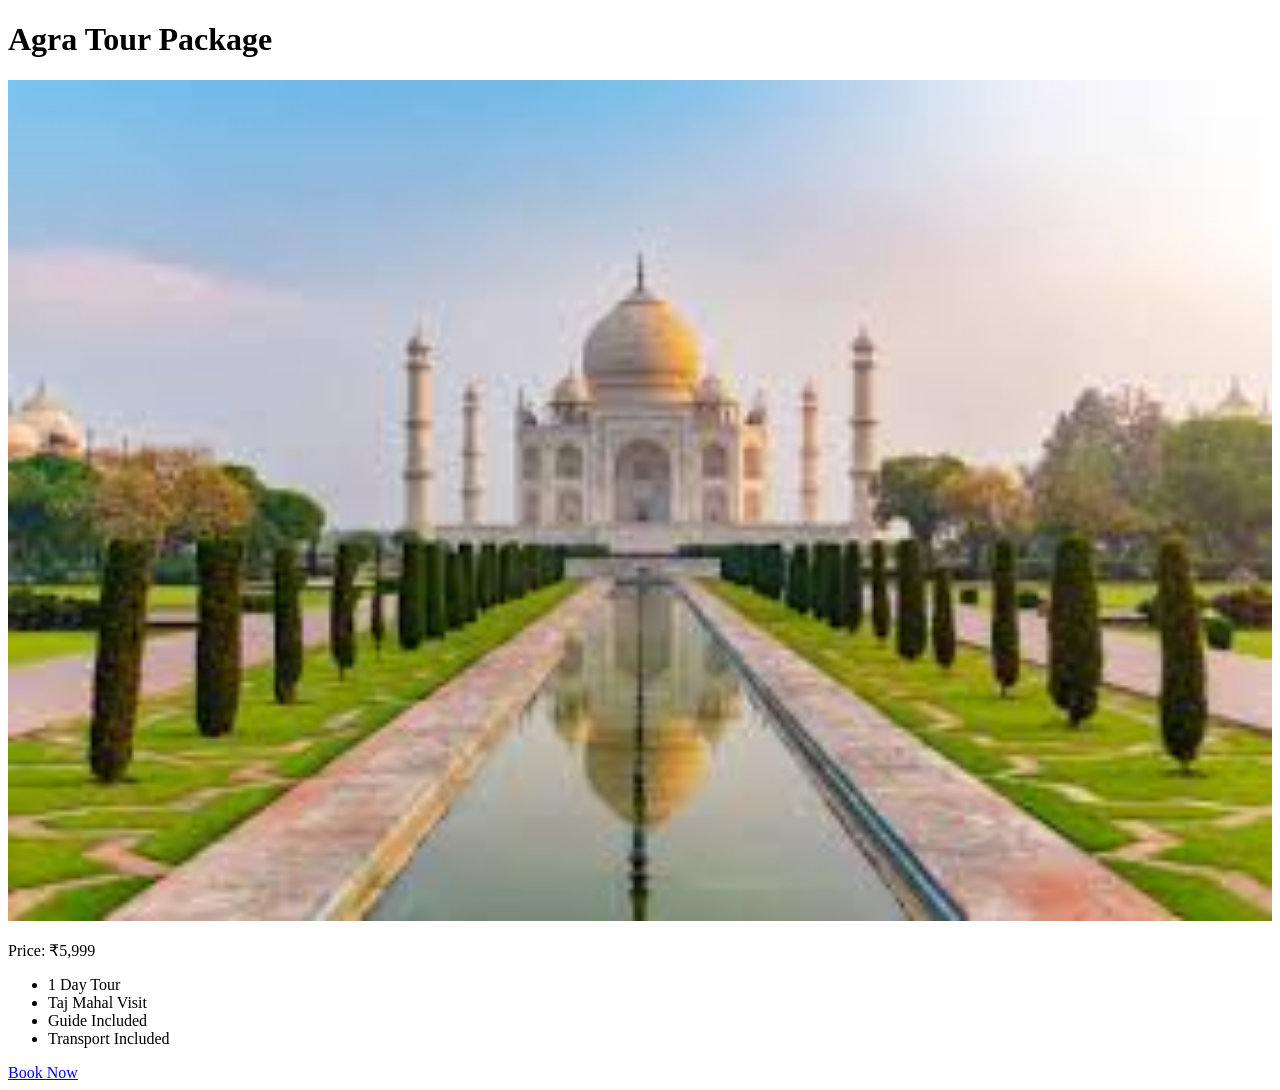
<file: agra.html>
<!DOCTYPE html>
<html>
<head>
<title>Agra Package</title>
</head>
<body>
<h1>Agra Tour Package</h1>
<img src="agra.jpg" width="100%">
<p>Price: ₹5,999</p>
<ul>
<li>1 Day Tour</li>
<li>Taj Mahal Visit</li>
<li>Guide Included</li>
<li>Transport Included</li>
</ul>
<a href="https://wa.me/918447049935">Book Now</a>
</body>
</html>
</file>
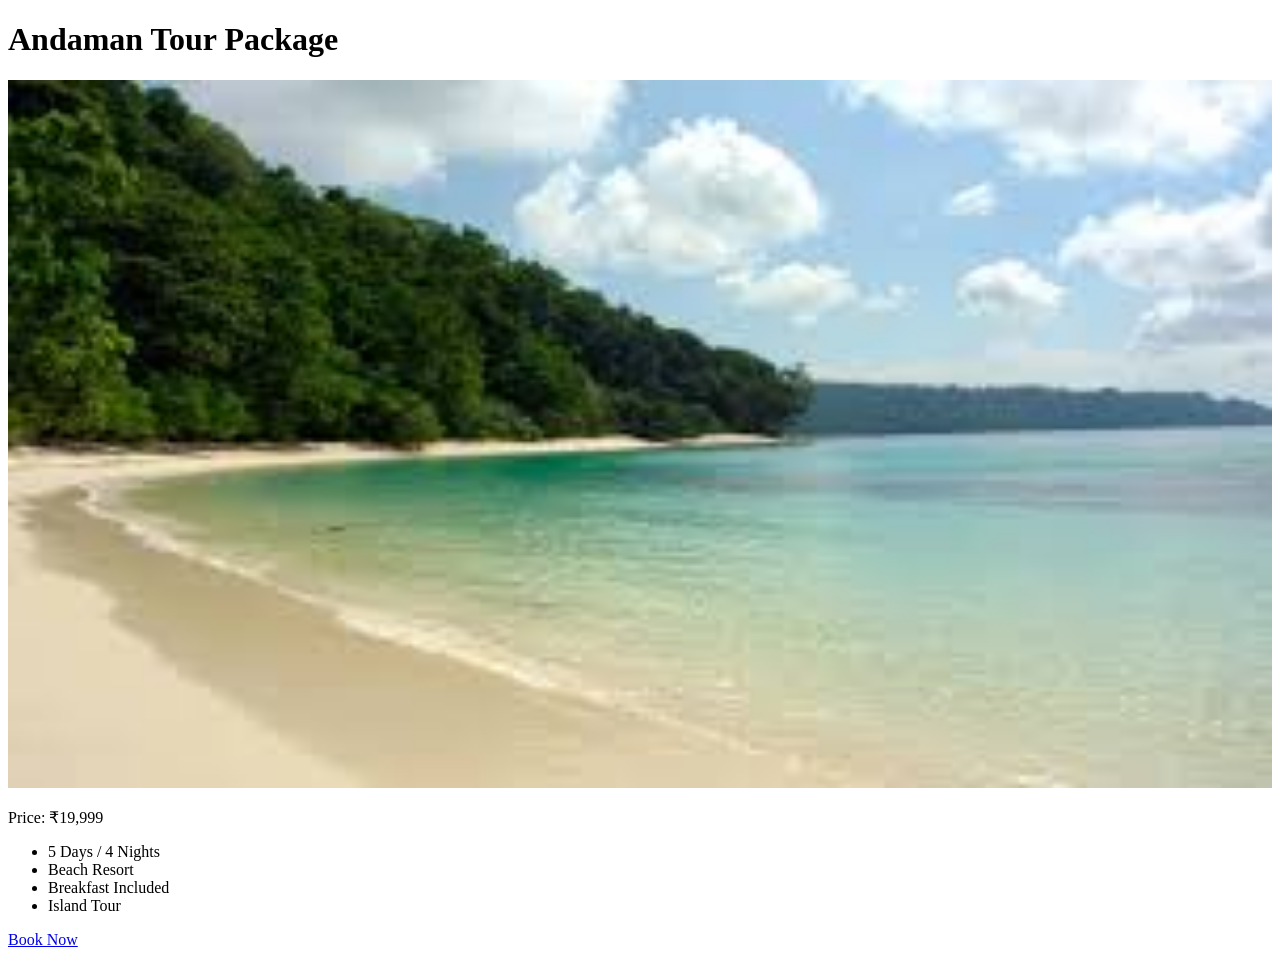
<file: andaman.html>
<!DOCTYPE html>
<html>
<head>
<title>Andaman Package</title>
</head>
<body>
<h1>Andaman Tour Package</h1>
<img src="andaman.jpg" width="100%">
<p>Price: ₹19,999</p>
<ul>
<li>5 Days / 4 Nights</li>
<li>Beach Resort</li>
<li>Breakfast Included</li>
<li>Island Tour</li>
</ul>
<a href="https://wa.me/918447049935">Book Now</a>
</body>
</html>
</file>
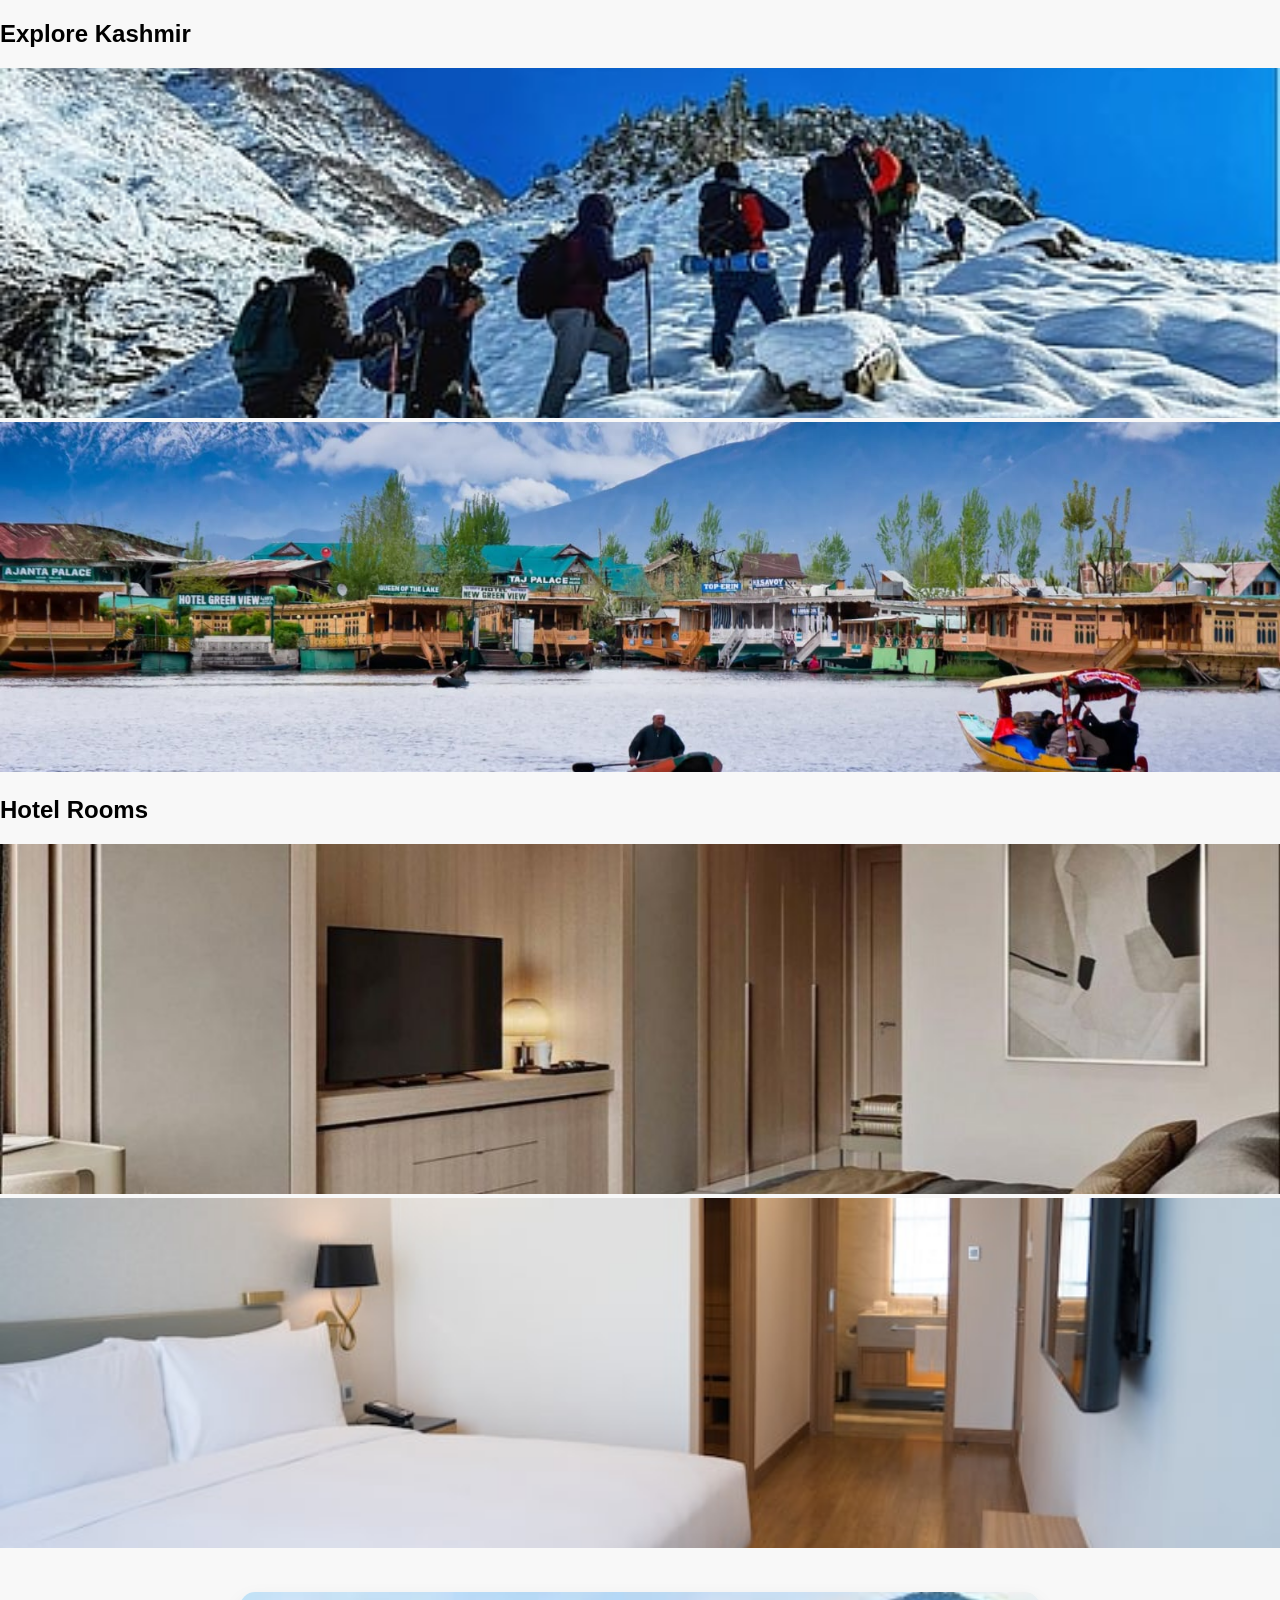
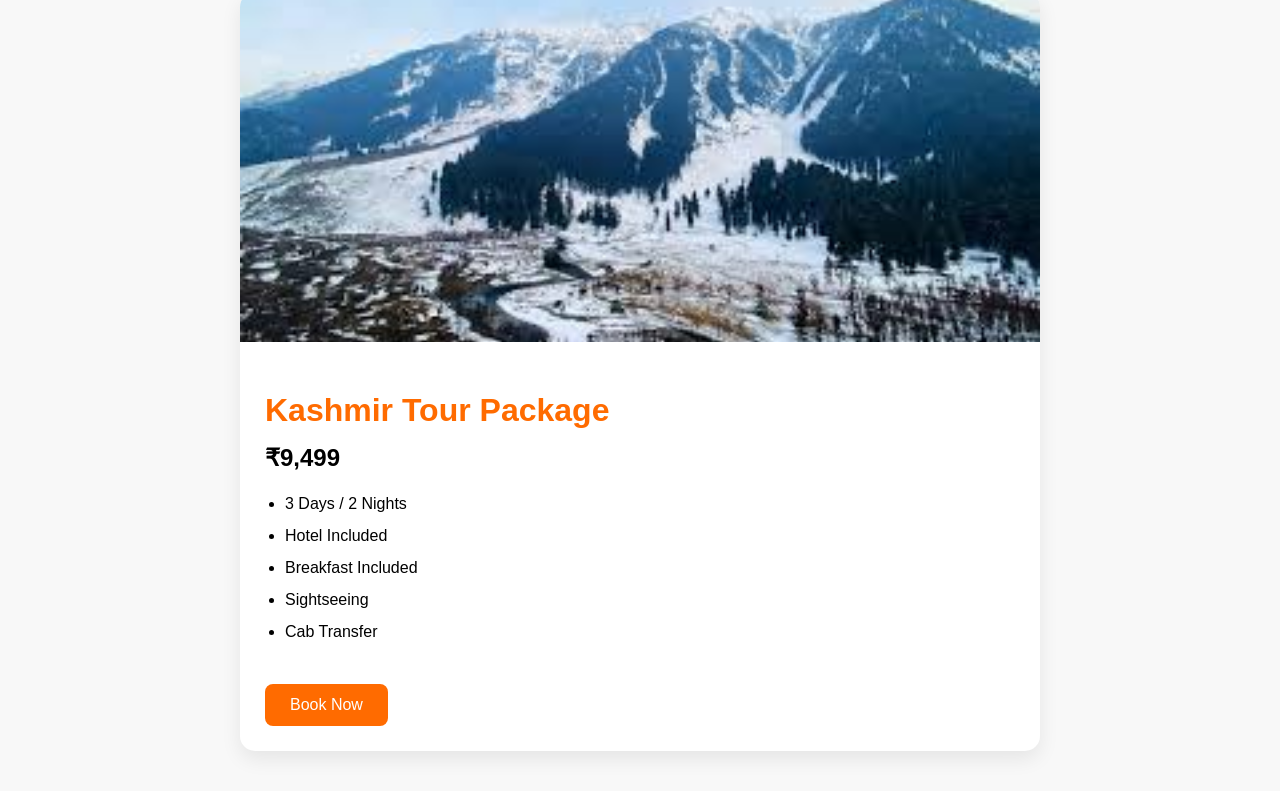
<file: kashmir.html>
<!-- kashmir.html -->
<!DOCTYPE html>
<html lang="en">
<head>
<meta charset="UTF-8">
<meta name="viewport" content="width=device-width, initial-scale=1.0">
<title>Kashmir Package</title>
<h2>Explore Kashmir</h2>
<div class="gallery">
   <img src="kashmir1.jpg.jpeg">
   <img src="kashmir2.jpg.jpeg">
</div>

<h2>Hotel Rooms</h2>
<div class="gallery">
   <img src="room1.jpg.jpeg">
   <img src="room2.jpg.jpeg">
</div>
<style>
body{
margin:0;
font-family:sans-serif;
background:#f8f8f8;
}
.box{
max-width:800px;
margin:40px auto;
background:white;
border-radius:15px;
overflow:hidden;
box-shadow:0 8px 20px rgba(0,0,0,.08);
}
img{
width:100%;
height:350px;
object-fit:cover;
}
.content{
padding:25px;
}
h1{
color:#ff6b00;
margin-bottom:10px;
}
.price{
font-size:24px;
font-weight:bold;
margin:15px 0;
}
ul{
line-height:2;
padding-left:20px;
}
a{
display:inline-block;
margin-top:20px;
background:#ff6b00;
color:white;
padding:12px 25px;
text-decoration:none;
border-radius:8px;
}
</style>
</head>
<body>

<div class="box">
<img src="kashmir.jpg">
<div class="content">
<h1>Kashmir Tour Package</h1>
<p class="price">₹9,499</p>

<ul>
<li>3 Days / 2 Nights</li>
<li>Hotel Included</li>
<li>Breakfast Included</li>
<li>Sightseeing</li>
<li>Cab Transfer</li>
</ul>

<a href="https://wa.me/918447049935">Book Now</a>
</div>
</div>

</body>
</html>
</file>
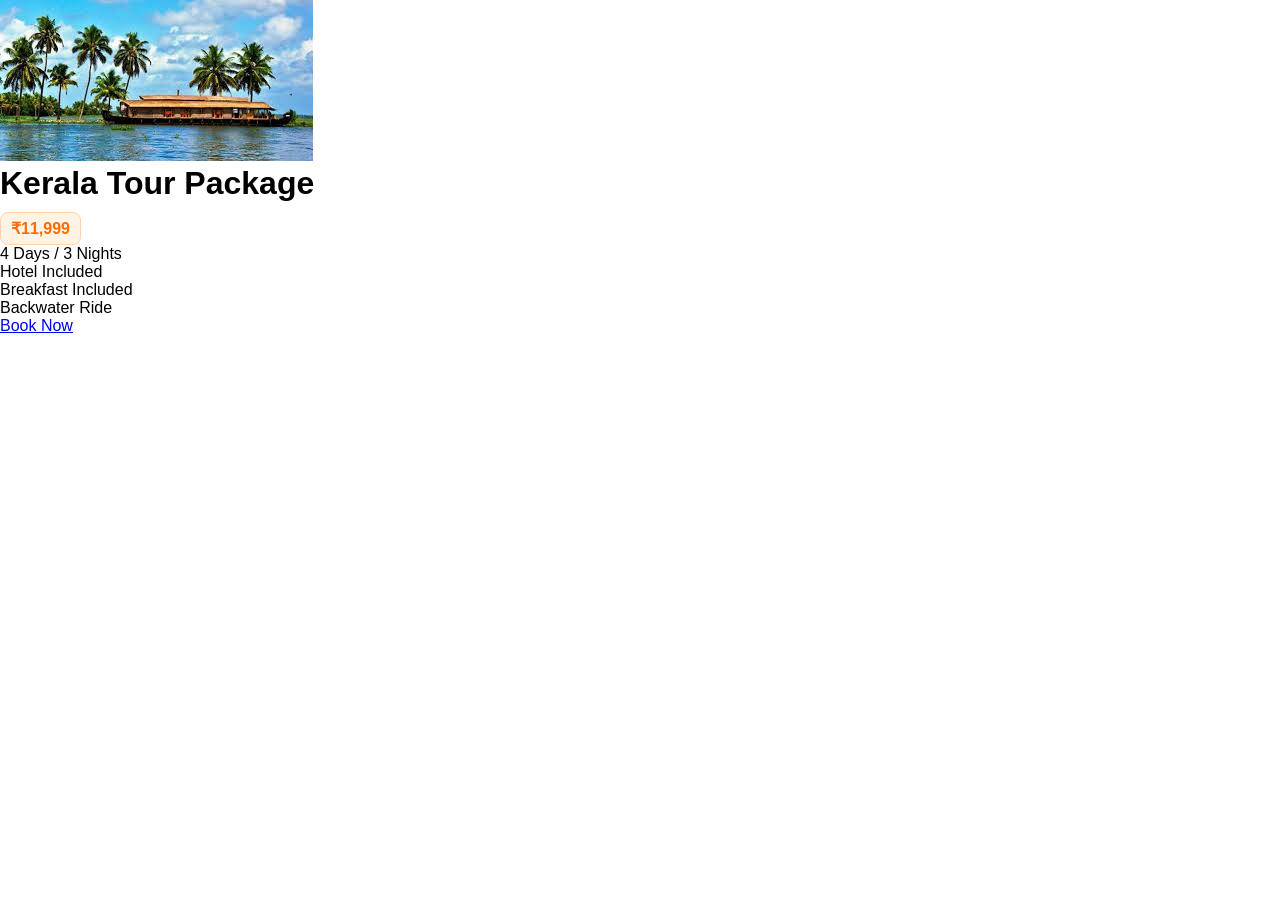
<file: kerala.html>
<!DOCTYPE html>
<html>
<head>
<title>Kerala Package</title>
<link rel="stylesheet" href="style.css">
</head>
<body>
<div class="box">
<img src="kerala.jpg">
<div class="content">
<h1>Kerala Tour Package</h1>
<p class="price">₹11,999</p>
<ul>
<li>4 Days / 3 Nights</li>
<li>Hotel Included</li>
<li>Breakfast Included</li>
<li>Backwater Ride</li>
</ul>
<a href="https://wa.me/918447049935">Book Now</a>
</div>
</div>
</body>
</html>
</file>
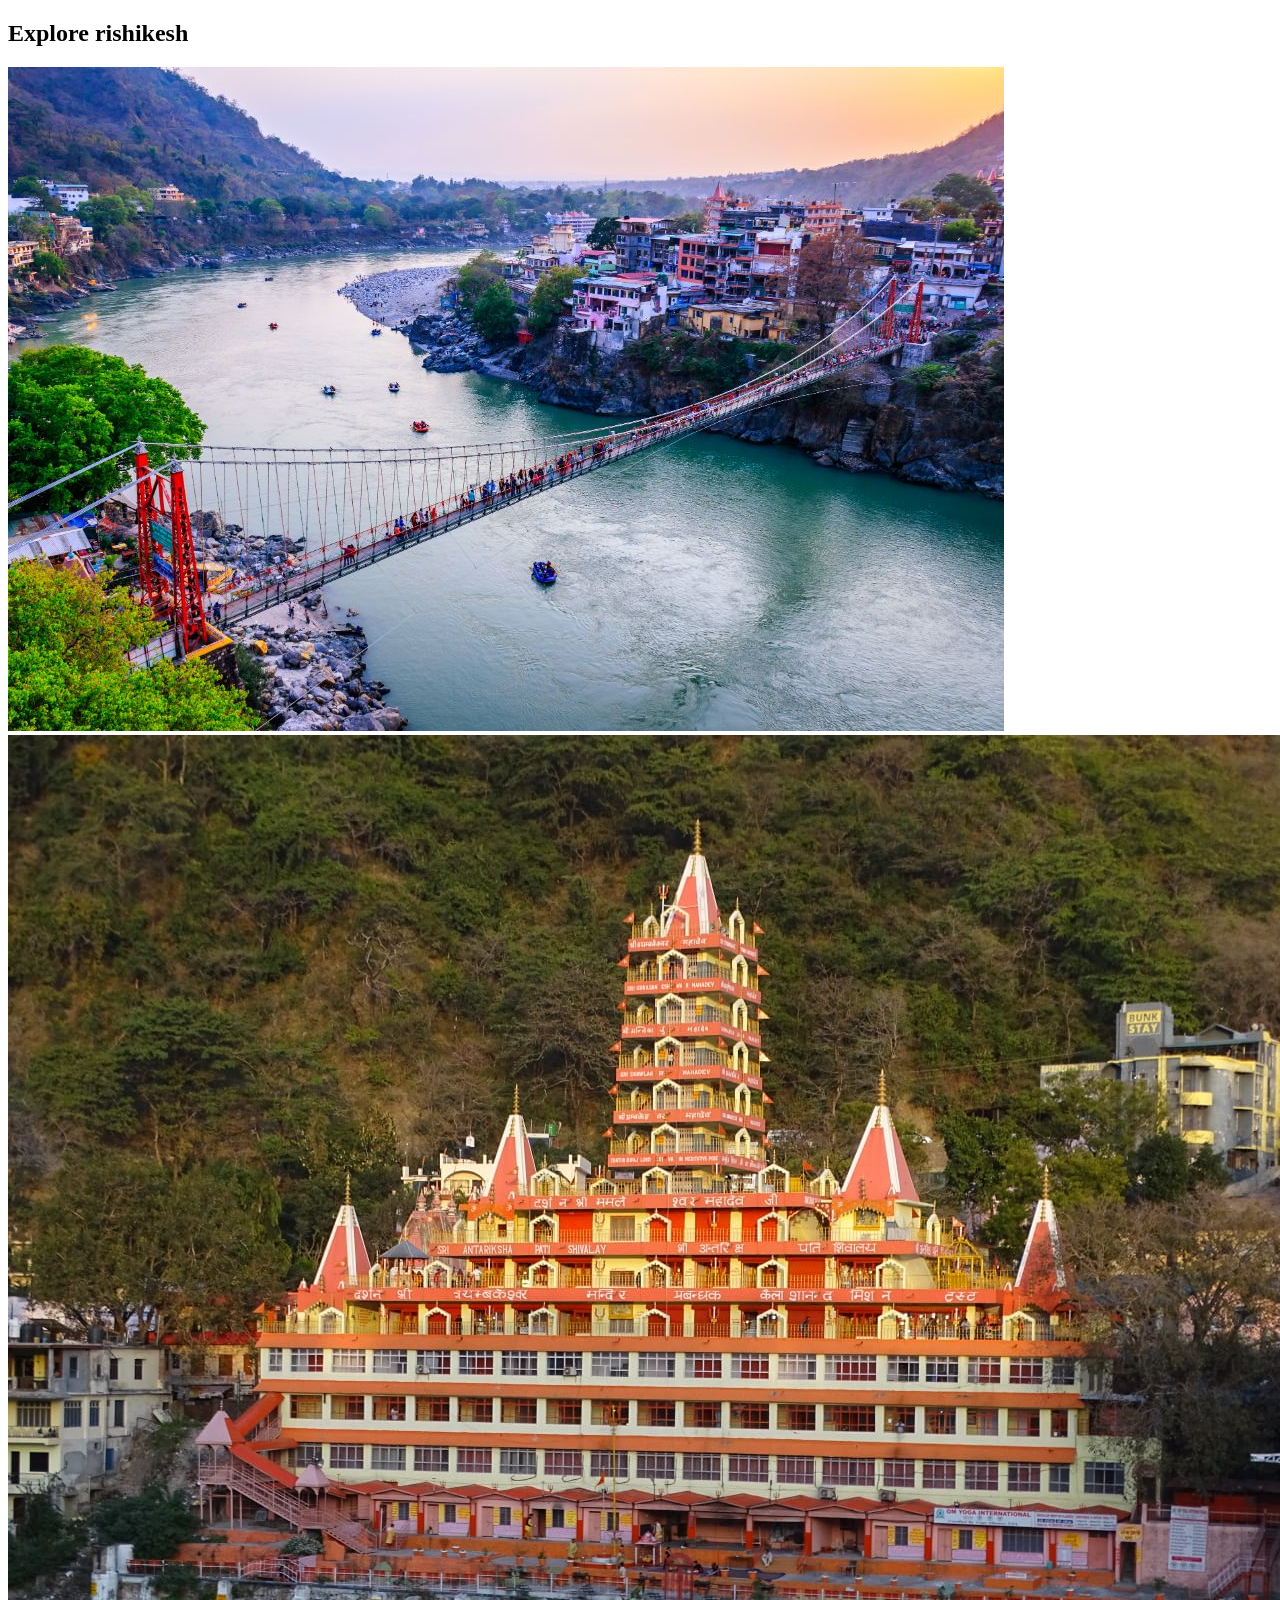
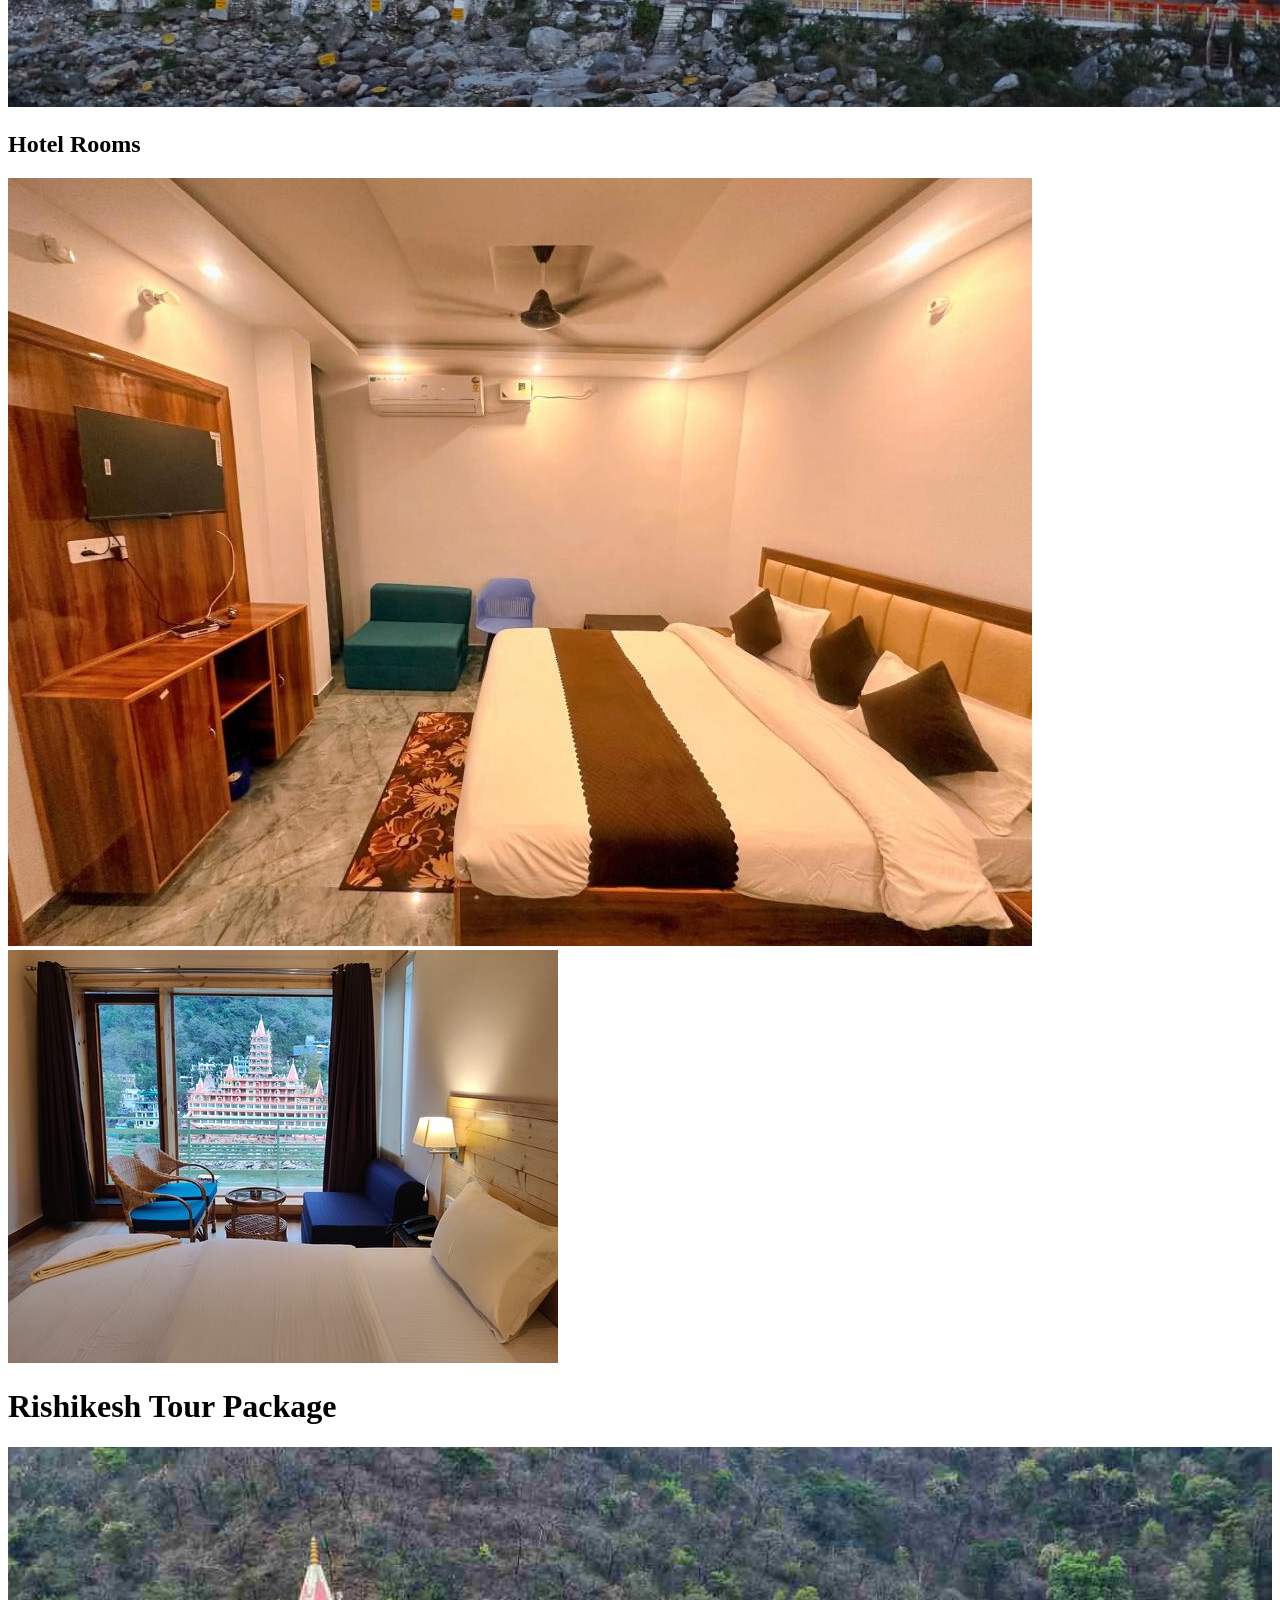
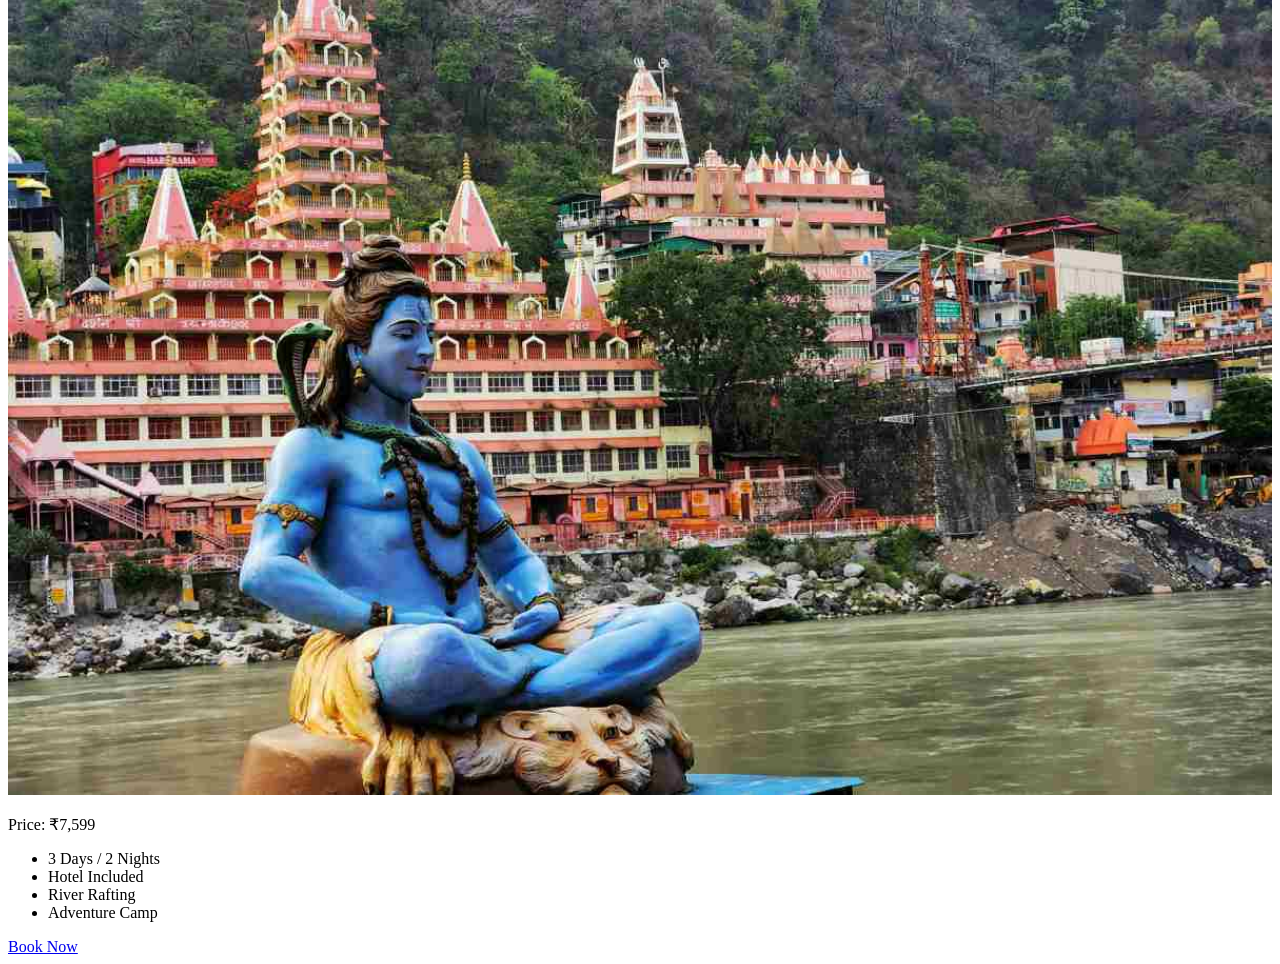
<file: rishikesh.html>
<!DOCTYPE html>
<html>
<head>
<title>Rishikesh Package</title>
<h2>Explore rishikesh</h2>
<div class="gallery">
   <img src="rishikesh1.jpeg">
   <img src="rishikesh2.jpeg">
</div>

<h2>Hotel Rooms</h2>
<div class="gallery">
   <img src="room1..jpeg">
   <img src="room2.jpeg">
</div>

</head>
<body>
<h1>Rishikesh Tour Package</h1>
<img src="rishikesh.jpeg" width="100%">
<p>Price: ₹7,599</p>
<ul>
<li>3 Days / 2 Nights</li>
<li>Hotel Included</li>
<li>River Rafting</li>
<li>Adventure Camp</li>
</ul>
<a href="https://wa.me/918447049935">Book Now</a>
</body>
</html>
</file>
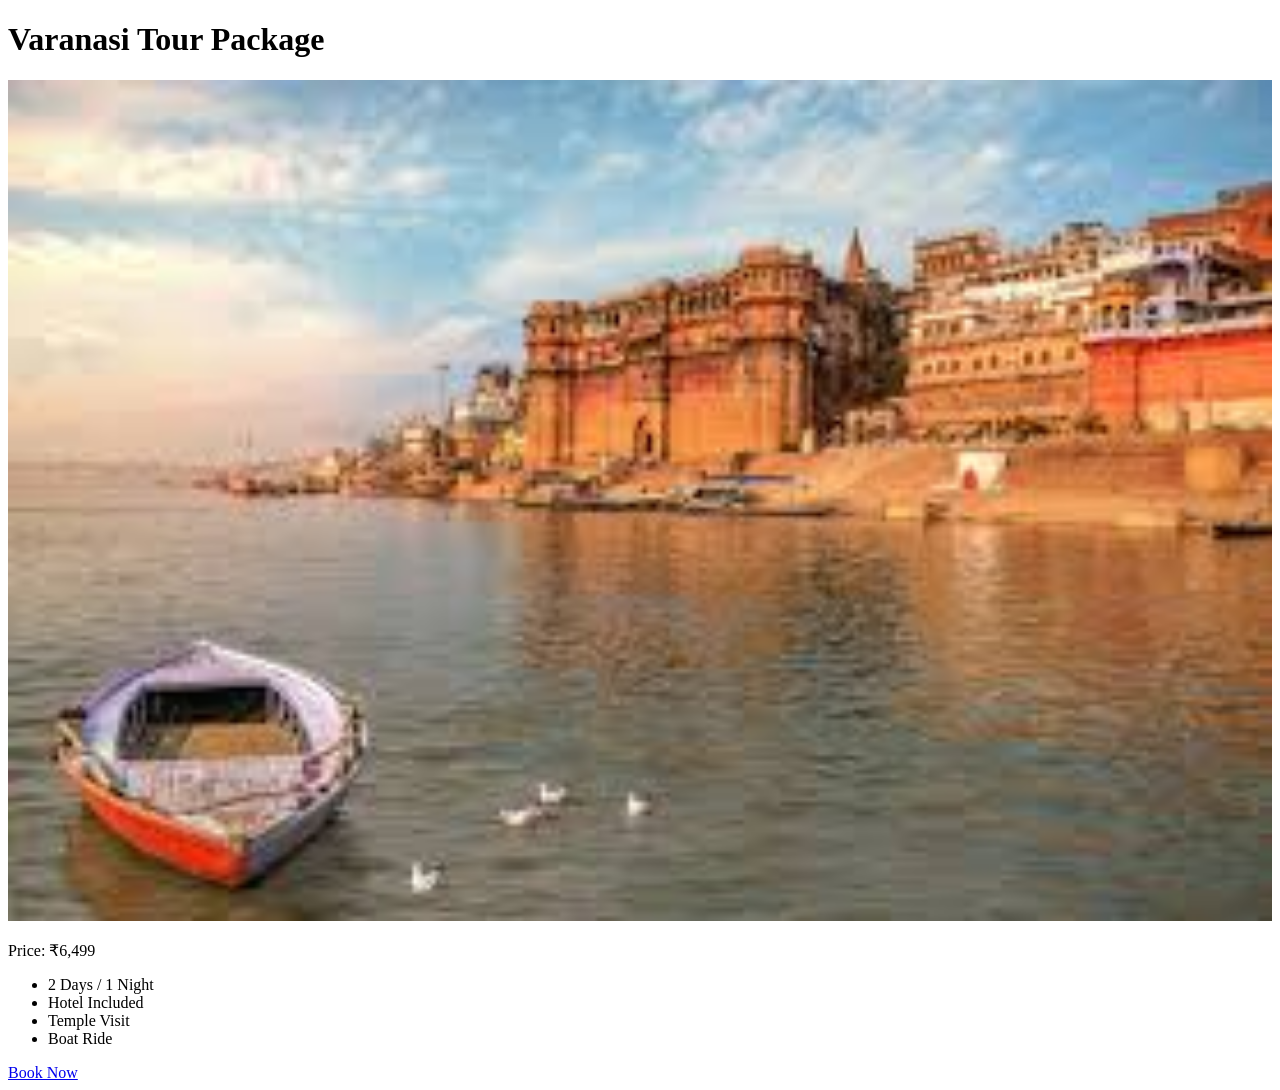
<file: varanshi.html>
<!DOCTYPE html>
<html>
<head>
<title>Varanasi Package</title>
</head>
<body>
<h1>Varanasi Tour Package</h1>
<img src="varanasi.jpg" width="100%">
<p>Price: ₹6,499</p>
<ul>
<li>2 Days / 1 Night</li>
<li>Hotel Included</li>
<li>Temple Visit</li>
<li>Boat Ride</li>
</ul>
<a href="https://wa.me/918447049935">Book Now</a>
</body>
</html>
</file>
<file: style.css>
*{
    margin: 0;
    padding: 0;
    box-sizing: border-box;
    font-family: sans-serif;
}

.navbar{
    display: flex;
    justify-content: space-between;
    align-items: center;
    padding: 15px 60px;
    background: white;
    position: fixed;
    width: 100%;
    box-shadow: 0 0 10px rgba(0,0,0,0.1);
    z-index: 10;
}

.navbar .logo{
    font-size: 26px;
    font-weight: bold;
    color: #ff6b00;
}

.navbar ul{
    display: flex;
    list-style: none;
}

.navbar ul li a{
    padding: 10px 20px;
    text-decoration: none;
    color: black;
    font-weight: 500;
}

.hero{
    height: 90vh;
    background: url('hero.jpeg') center/cover no-repeat;
    color: white;
    display: flex;
    flex-direction: column;
    justify-content: center;
    align-items: center;
    text-align: center;
}

.hero h1{
    font-size: 50px;
}

.hero p{
    margin: 10px 0;
    font-size: 18px;
}

.btn{
    background: #ff6b00;
    padding: 12px 28px;
    color: white;
    text-decoration: none;
    margin-top: 15px;
    border-radius: 5px;
}

.destination-section{
    padding: 60px 80px;
    text-align: center;
}

.destination-section .subtext{
    margin-top: 8px;
    color: #444;
    font-size: 14px;
}

.cards{
    display: grid;
    grid-template-columns: repeat(3, 1fr);
    gap: 22px;
    margin-top: 40px;
}

.card{
    background: #fff;
    border-radius: 12px;
    overflow: hidden;
    box-shadow: 0 6px 18px rgba(0,0,0,0.08);
    transition: transform .2s ease, box-shadow .2s ease;
}

.card:hover{
    transform: translateY(-6px);
    box-shadow: 0 10px 24px rgba(0,0,0,0.12);
}

.card img{
    width: 100%;
    height: 190px;
    object-fit: cover;
    display: block;
}

.card-body{
    padding: 14px 16px 18px;
    text-align: left;
}

.card h3{
    color: #ff6b00;
    font-size: 20px;
    margin-bottom: 4px;
}

.card p{
    color: #555;
    font-size: 14px;
}

.price{
    display: inline-block;
    margin-top: 10px;
    padding: 6px 10px;
    background: #fff3e6;
    color: #ff6b00;
    border: 1px solid #ffd2ad;
    border-radius: 8px;
    font-weight: 600;
}

.why-us{
    padding: 70px 80px;
    text-align: center;
    background: #fff6ef;
}

.feature-boxes{
    margin-top: 45px;
    display: flex;
    justify-content: center;
    gap: 35px;
    flex-wrap: wrap;
}

.feature{
    background: white;
    width: 260px;
    padding: 25px;
    border-radius: 12px;
    box-shadow: 0 6px 18px rgba(0,0,0,0.07);
    transition: transform .2s ease;
}

.feature:hover{
    transform: translateY(-6px);
}

.feature img{
    width: 60px;
    margin-bottom: 12px;
}

.feature h3{
    color: #ff6b00;
    margin-bottom: 6px;
    font-size: 20px;
}

.booking{
    padding: 70px 80px;
    background: #fff;
    text-align: center;
}

.booking-form{
    width: 60%;
    margin: 35px auto 0;
    display: flex;
    flex-direction: column;
    gap: 16px;
}

.booking-form input,
.booking-form select{
    padding: 12px 14px;
    font-size: 15px;
    border: 1px solid #ffd0ad;
    border-radius: 8px;
    outline: none;
}

.row{
    display: flex;
    gap: 16px;
}

.btn-submit{
    padding: 14px;
    background: #ff6b00;
    border: none;
    color: white;
    font-size: 17px;
    border-radius: 8px;
    cursor: pointer;
    footer{
  background: #fff;
  text-align: center;
  padding: 40px 0;
  margin-top: 60px;
  border-top: 1px solid #eee;
}

.footer-content h3{
  font-size: 22px;
  font-weight: 600;
  margin-bottom: 8px;
}

.footer-content p{
  font-size: 14px;
  color: #555;
  margin-bottom: 18px;
}

.social-icons a{
  display: inline-block;
  margin: 0 10px;
  font-size: 22px;
  color: #ff6b00;
  background: #fff;
  padding: 10px;
  border-radius: 50%;
  border: 2px solid #ff6b00;
  transition: 0.3s;
}

.social-icons a:hover{
  background: #ff6b00;
  color: #fff;
  transform: translateY(-3px);
}

  /* Copyright text center */
.copyright{
  display: block;
  text-align: center;
  font-size: 13px;
  color: #555;
  margin-top: 18px;
} 
}
}

.card-link{
    text-decoration: none;
    color: inherit;
    display: block;
}

.card-link .card{
    cursor: pointer;
}

.card-link:hover{
    text-decoration: none;
}
h2{
margin:25px 0 15px;
color:#ff6b00;
font-size:28px;
}

.gallery{
display:grid;
grid-template-columns:repeat(2,1fr);
gap:15px;
margin-bottom:20px;
}

.gallery img{
width:100%;
height:230px;
object-fit:cover;
border-radius:12px;
box-shadow:0 5px 12px rgba(0,0,0,.08);
}
</file>
